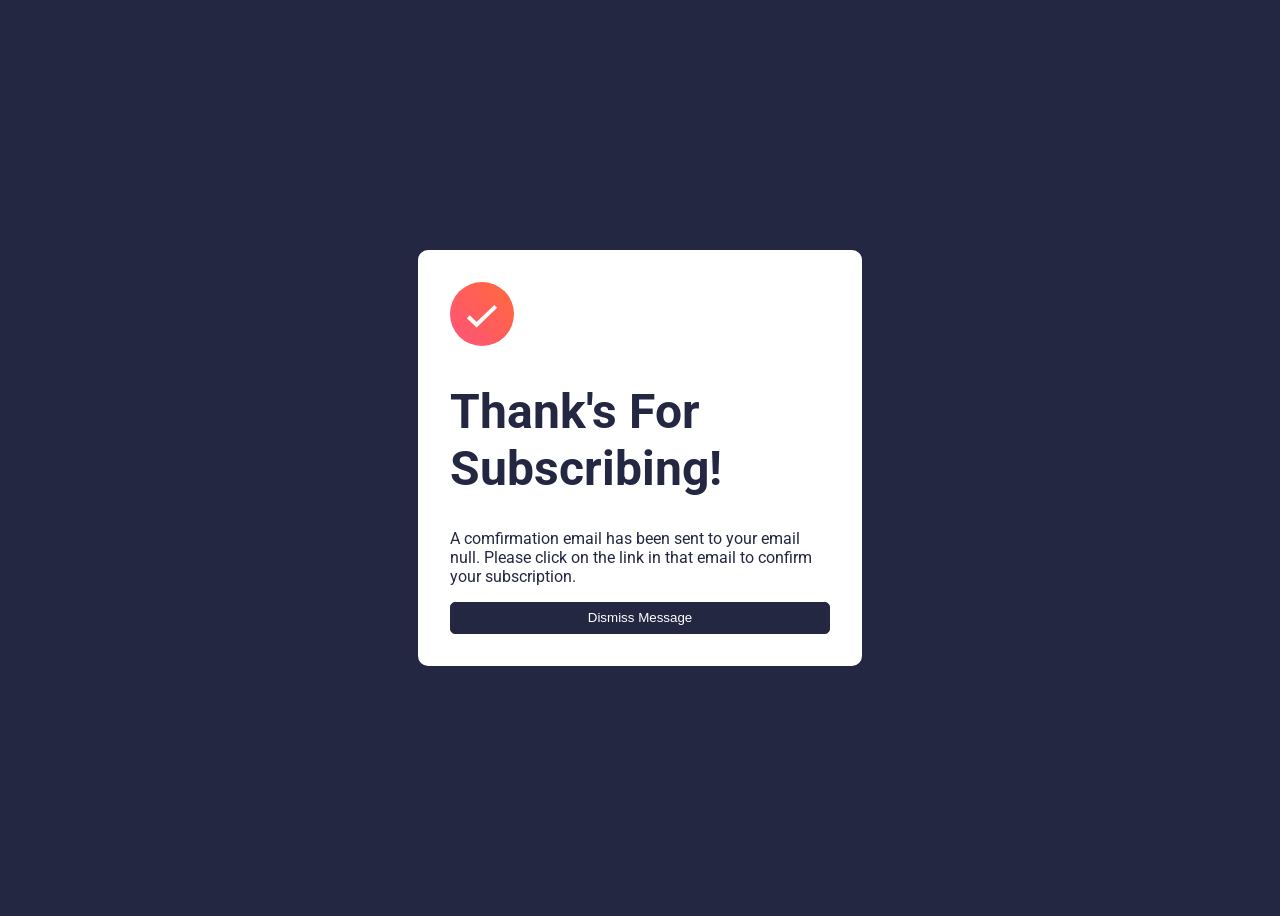
<file: peace.html>
<!DOCTYPE html>
<html lang="en">
<head>
    <meta charset="UTF-8">
    <meta name="viewport" content="width=device-width, initial-scale=1.0">
    <title>Success-Man</title>
    <link rel="icon" type="image/png" sizes="32x32" href="./assets/images/favicon-32x32.png">
    <link rel="stylesheet" href="./style.css">
    <link rel="preconnect" href="https://fonts.googleapis.com">
<link rel="preconnect" href="https://fonts.gstatic.com" crossorigin>
<link href="https://fonts.googleapis.com/css2?family=Roboto:ital,wght@0,100;0,300;0,400;0,500;0,700;0,900;1,100;1,300;1,400;1,500;1,700;1,900&display=swap" rel="stylesheet">

</head>
<body>
    <div class="container">
        <svg xmlns="http://www.w3.org/2000/svg" width="64" height="64" viewBox="0 0 64 64"><defs><linearGradient id="a" x1="100%" x2="0%" y1="0%" y2="100%"><stop offset="0%" stop-color="#FF6A3A"/><stop offset="100%" stop-color="#FF527B"/></linearGradient></defs><g fill="none"><circle cx="32" cy="32" r="32" fill="url(#a)"/><path stroke="#FFF" stroke-width="4" d="m18.286 34.686 8.334 7.98 19.094-18.285"/></g></svg>
        <h1>Thank's For Subscribing!</h1>
        <p id="p">
            A comfirmation email has been sent to your <span id="add"> </span>. Please click on the link in that email to confirm your subscription.
        </p>
        <div>
            <button id="dismiss" type="button">Dismiss Message </button>
        </div>

        

    </div>
    


    <script >
        document.addEventListener('DOMContentLoaded', function() {
            const urlParams = new URLSearchParams(window.location.search);
            const email = urlParams.get('email');
            const goodMessage = document.querySelector('#add');
            goodMessage.textContent = " email  " + email;
        });
    </script>
</body>
</html>
</file>
<file: style.css>
body{
    height: 100vh;
    background-color: hsl(234, 29%, 20%);
    display: flex;
    justify-content: center;
    align-items: center;
}
.main-container{
    background-color:  hsl(0, 0%, 100%);
    display: flex;
   gap: 2rem;
   padding: 2rem;
    border-radius: 10px;
    width: 60%;
    padding-left: 2rem;
    
}
img{
    width: 100%;
    height: 100%;
    object-fit: cover;
    border-radius: 10px;
    
}
.success-message{
    width: 100%;
}


h1{
    font-family: "Roboto", serif;
    font-size: 3rem;
    color:hsl(234, 29%, 20%);
}

p{
    font-family: "Roboto", serif;
    font-size: 16px;
    color: hsl(234, 29%, 20%);
}

li{
    font-family: "Roboto", serif;
    font-size: 16px;
    color: hsl(234, 29%, 20%);
    list-style: none;
    line-height: 2.4;
}

.format{
    display: flex;
    flex-direction: column;
    gap: 1rem;
}
label{
    font-family: "Roboto", serif;
    font-size: 13px;
    color: hsl(234, 29%, 20%);
}

#email{
    width: 100%;
    height: 2rem;
    border-radius: 5px;
    border: 1px solid hsl(234, 29%, 20%);
    padding: 0.5rem;
}

#flop{
    width: 100%;
    height: 2rem;
    border-radius: 5px;
    border: 1px solid hsl(234, 29%, 20%);
    background-color: hsl(234, 29%, 20%);
    color: hsl(0, 0%, 100%);
    font-family: "Roboto", serif;
    font-size: 16px;
    cursor: pointer;
    transition: all 0.3s ease 0s;
    

}
#flop a{
    text-decoration: none;
    color: hsl(0, 0%, 100%);
}

#flop:active{
    background-color: hsl(4, 100%, 67%);
    color: hsl(0, 0%, 100%);
    box-shadow: 0px 0px 5px 2px hsl(4, 100%, 67%);
    border-style: none;
    opacity: 0.8;

}

#email-error{
    font-family: "Roboto", serif;
    font-size: 13px;
    color: hsl(0, 100%, 67%);
    display: none;
}
@media(max-width:700px){
    .main-container{
        flex-direction: column-reverse;
        height: 100vh;
        width: 100%;
       
        
    }
    .image{
        height: 100%;
        display: flex;
        justify-content: flex-start;
        padding-top: 4rem;
        padding-bottom: none;
        margin: 0;
    }
    img{
        width: 100%;
        height: 100%;
        object-fit: cover;
        border-radius: 10px;
    }
    p{
        font-size: 1.5rem;
    }
    li{
        font-size: 1.5rem;
    }
    #flop{
        width: 100%;
        height: 3rem;
        font-size: 1.5rem;
    }
    #email{
        width: 100%;
        height: 3rem;
    }
    label{
        font-size: 1rem;
    }
    
}

.container{
    background-color: hsl(0, 0%, 100%);
    width: 30%;
    border-radius: 10px;
    padding: 2rem;
}
#dismiss{
    background-color: hsl(234, 29%, 20%);
    color: hsl(0, 0%, 100%);
    border: 1px solid hsl(234, 29%, 20%);
    border-radius: 5px;
    cursor: pointer;
    transition: all 0.3s ease 0s;
    width: 100%;
    height: 2rem;
}

#dismiss:active{
    background-color: hsl(4, 100%, 67%);
    color: hsl(0, 0%, 100%);
    box-shadow: 0px 0px 5px 2px hsl(4, 100%, 67%);
    border-style: none;
    opacity: 0.8;
}
@media(max-width:700px){
    
    .container{
        width: 80%;
        padding: 4rem;
        padding-bottom: 2rem;
        height: 100%;
        display: flex;
        flex-direction: column;
        justify-content: center;
        
    }
    #dismiss{
        width: 100%;
        height: 3rem;
    }
    #p{
        font-size: 1.5rem;
    }
}
</file>
